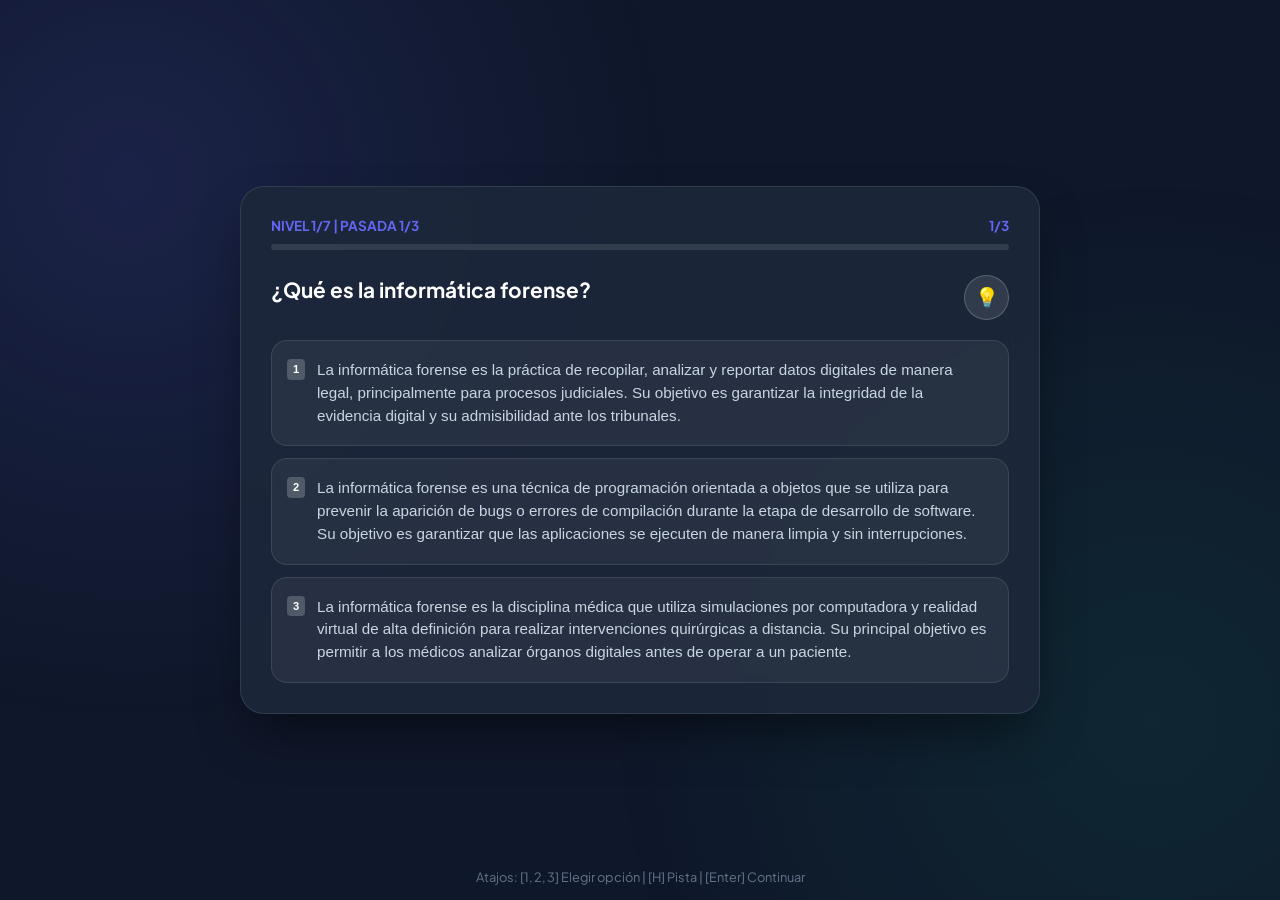
<file: index.html>
<!DOCTYPE html>
<html lang="es">
<head>
    <meta charset="UTF-8">
    <meta name="viewport" content="width=device-width, initial-scale=1.0">
    <title>Tutor Pro: Ingeniería Legal</title>
    <link href="https://fonts.googleapis.com/css2?family=Plus+Jakarta+Sans:wght@400;500;600;700&display=swap" rel="stylesheet">
    <link rel="stylesheet" href="ING-LEGAL.css">
</head>
<body>

    <div class="bg-glow"></div>

    <div class="container">
        <div class="quiz-card">
            <header id="header-ui">
                <div class="top-info">
                    <span>TUTOR PRO | INGENIERÍA LEGAL</span>
                    <span id="q-counter">01/19</span>
                </div>
                <div class="progress-container">
                    <div class="progress-fill" id="bar"></div>
                </div>
            </header>

            <main id="quiz-ui">
                <div class="question-header">
                    <h2 id="question">Cargando...</h2>
                    <button class="btn-theory" onclick="showTheory()" title="Necesito un repaso (Tecla H)">💡</button>
                </div>
                
                <div id="feedback-box" class="feedback-box hidden"></div>

                <div id="choices-container" class="choices-stack"></div>
                
                <button id="btn-next" class="btn-next hidden" onclick="nextQuestion()">Entendido, Continuar (Enter) ➔</button>
            </main>

            <section id="result-ui" class="hidden">
                <div class="results">
                    <h2>¡Misión Cumplida! 🎓</h2>
                    <p>Has completado el repaso con la técnica de repetición espaciada.</p>
                    
                    <div id="analysis-box" class="analysis-box">
                        <h3>📊 Tu Resumen Analítico</h3>
                        <p id="analysis-msg">Temas que debes repasar antes del examen:</p>
                        <ul id="weak-topics-list"></ul>
                    </div>

                    <button class="btn-restart" onclick="initQuiz(true)">Iniciar nuevo repaso</button>
                </div>
            </section>
        </div>
    </div>

    <div class="keyboard-hints">
        Atajos: [1, 2, 3] Elegir opción | [H] Pista | [Enter] Continuar
    </div>

    <script src="ING-LEGAL.js"></script>
</body>
</html>
</file>
<file: ING-LEGAL.css>
* { box-sizing: border-box; margin: 0; padding: 0; }

:root {
    --primary: #6366f1;
    --success: #10b981;
    --warning: #f59e0b;
    --info: #3b82f6;
    --glass-bg: rgba(30, 41, 59, 0.85);
    --text: #f8fafc;
}

body {
    font-family: 'Plus Jakarta Sans', sans-serif;
    background: #0f172a;
    color: var(--text);
    min-height: 100vh;
    display: flex;
    justify-content: center;
    align-items: center;
    padding: 20px;
}

.bg-glow {
    position: fixed; top: 0; left: 0; width: 100%; height: 100%; z-index: -1;
    background: radial-gradient(circle at 10% 20%, rgba(99, 102, 241, 0.15) 0%, transparent 40%),
                radial-gradient(circle at 90% 80%, rgba(16, 185, 129, 0.1) 0%, transparent 40%);
}

.container { width: 100%; max-width: 800px; z-index: 10; }

.quiz-card {
    background: var(--glass-bg);
    backdrop-filter: blur(20px);
    -webkit-backdrop-filter: blur(20px);
    border: 1px solid rgba(255, 255, 255, 0.1);
    border-radius: 24px;
    padding: 30px;
    box-shadow: 0 25px 50px -12px rgba(0,0,0,0.5);
    transition: all 0.3s ease;
}

.top-info { display: flex; justify-content: space-between; font-size: 0.85rem; font-weight: 700; color: var(--primary); margin-bottom: 10px; }
.progress-container { background: rgba(255,255,255,0.1); height: 6px; border-radius: 10px; overflow: hidden; margin-bottom: 25px; }
.progress-fill { background: var(--primary); height: 100%; width: 0%; transition: width 0.5s ease; }

.question-header { display: flex; justify-content: space-between; align-items: flex-start; gap: 15px; margin-bottom: 20px; }
h2 { font-size: 1.3rem; line-height: 1.4; color: #fff; flex-grow: 1; }

.btn-theory {
    background: rgba(255, 255, 255, 0.1); border: 1px solid rgba(255,255,255,0.2);
    border-radius: 50%; width: 45px; height: 45px; font-size: 1.2rem;
    cursor: pointer; transition: all 0.2s; display: flex; justify-content: center; align-items: center;
    flex-shrink: 0;
}
.btn-theory:hover { background: var(--warning); transform: scale(1.1); box-shadow: 0 0 15px rgba(245, 158, 11, 0.4); }

.feedback-box {
    padding: 15px 20px; border-radius: 12px; margin-bottom: 20px;
    font-size: 0.95rem; line-height: 1.5; font-weight: 500;
    animation: fadeIn 0.3s ease;
}
.feedback-warning { background: rgba(245, 158, 11, 0.15); border-left: 4px solid var(--warning); color: #fcd34d; }
.feedback-info { background: rgba(59, 130, 246, 0.15); border-left: 4px solid var(--info); color: #93c5fd; }
.feedback-success { background: rgba(16, 185, 129, 0.15); border-left: 4px solid var(--success); color: #6ee7b7; }

.choices-stack { display: flex; flex-direction: column; gap: 12px; }

.choice-btn {
    background: rgba(255, 255, 255, 0.05); border: 1px solid rgba(255, 255, 255, 0.1);
    color: #cbd5e1; padding: 18px 18px 18px 45px; border-radius: 16px; text-align: left;
    font-size: 0.95rem; line-height: 1.5; cursor: pointer; transition: all 0.2s ease;
    position: relative;
}
.choice-btn:hover:not(:disabled) { background: rgba(255, 255, 255, 0.1); border-color: var(--primary); transform: translateX(5px); }

/* Indicador de tecla (Ej: [1]) */
.key-badge {
    position: absolute; left: 15px; top: 18px;
    background: rgba(255,255,255,0.2); color: #fff; font-size: 0.7rem; font-weight: bold;
    padding: 2px 6px; border-radius: 4px;
}

.correct { background: var(--success) !important; color: white; border-color: var(--success); box-shadow: 0 4px 15px rgba(16, 185, 129, 0.3); }
.wrong { opacity: 0.4; cursor: not-allowed; transform: scale(0.98); background: rgba(0,0,0,0.2) !important; border-color: transparent; }

.btn-next {
    margin-top: 25px; padding: 16px; width: 100%; border-radius: 14px;
    border: none; background: var(--primary); color: white; font-weight: 700;
    font-size: 1rem; cursor: pointer; animation: slideUp 0.4s ease;
}
.btn-next:hover { background: #4f46e5; }

.hidden { display: none; }

/* Resumen Analítico */
.results { text-align: center; padding: 10px; }
.analysis-box {
    background: rgba(0,0,0,0.2); border-radius: 16px; padding: 20px;
    margin: 25px 0; text-align: left; border: 1px solid rgba(255,255,255,0.05);
}
.analysis-box h3 { color: var(--warning); margin-bottom: 10px; font-size: 1.1rem; }
.analysis-box p { font-size: 0.9rem; color: #cbd5e1; margin-bottom: 15px; }
#weak-topics-list { list-style: none; padding: 0; }
#weak-topics-list li {
    background: rgba(255,255,255,0.05); padding: 10px 15px; border-radius: 8px;
    margin-bottom: 8px; font-size: 0.85rem; border-left: 3px solid var(--danger);
}

.btn-restart { margin-top: 15px; padding: 18px 30px; border-radius: 14px; border: none; background: var(--primary); color: white; font-weight: 700; cursor: pointer; width: 100%; }

.keyboard-hints {
    position: fixed; bottom: 15px; left: 0; width: 100%; text-align: center;
    font-size: 0.8rem; color: #64748b; pointer-events: none;
}

@keyframes fadeIn { from { opacity: 0; transform: translateY(-10px); } to { opacity: 1; transform: translateY(0); } }
@keyframes slideUp { from { opacity: 0; transform: translateY(20px); } to { opacity: 1; transform: translateY(0); } }

@media (max-width: 600px) {
    .quiz-card { padding: 20px; }
    h2 { font-size: 1.15rem; }
    .choice-btn { font-size: 0.85rem; padding: 15px 15px 15px 35px; }
    .key-badge { left: 10px; top: 15px; }
    .keyboard-hints { display: none; /* Ocultar en móvil */ }
}
</file>
